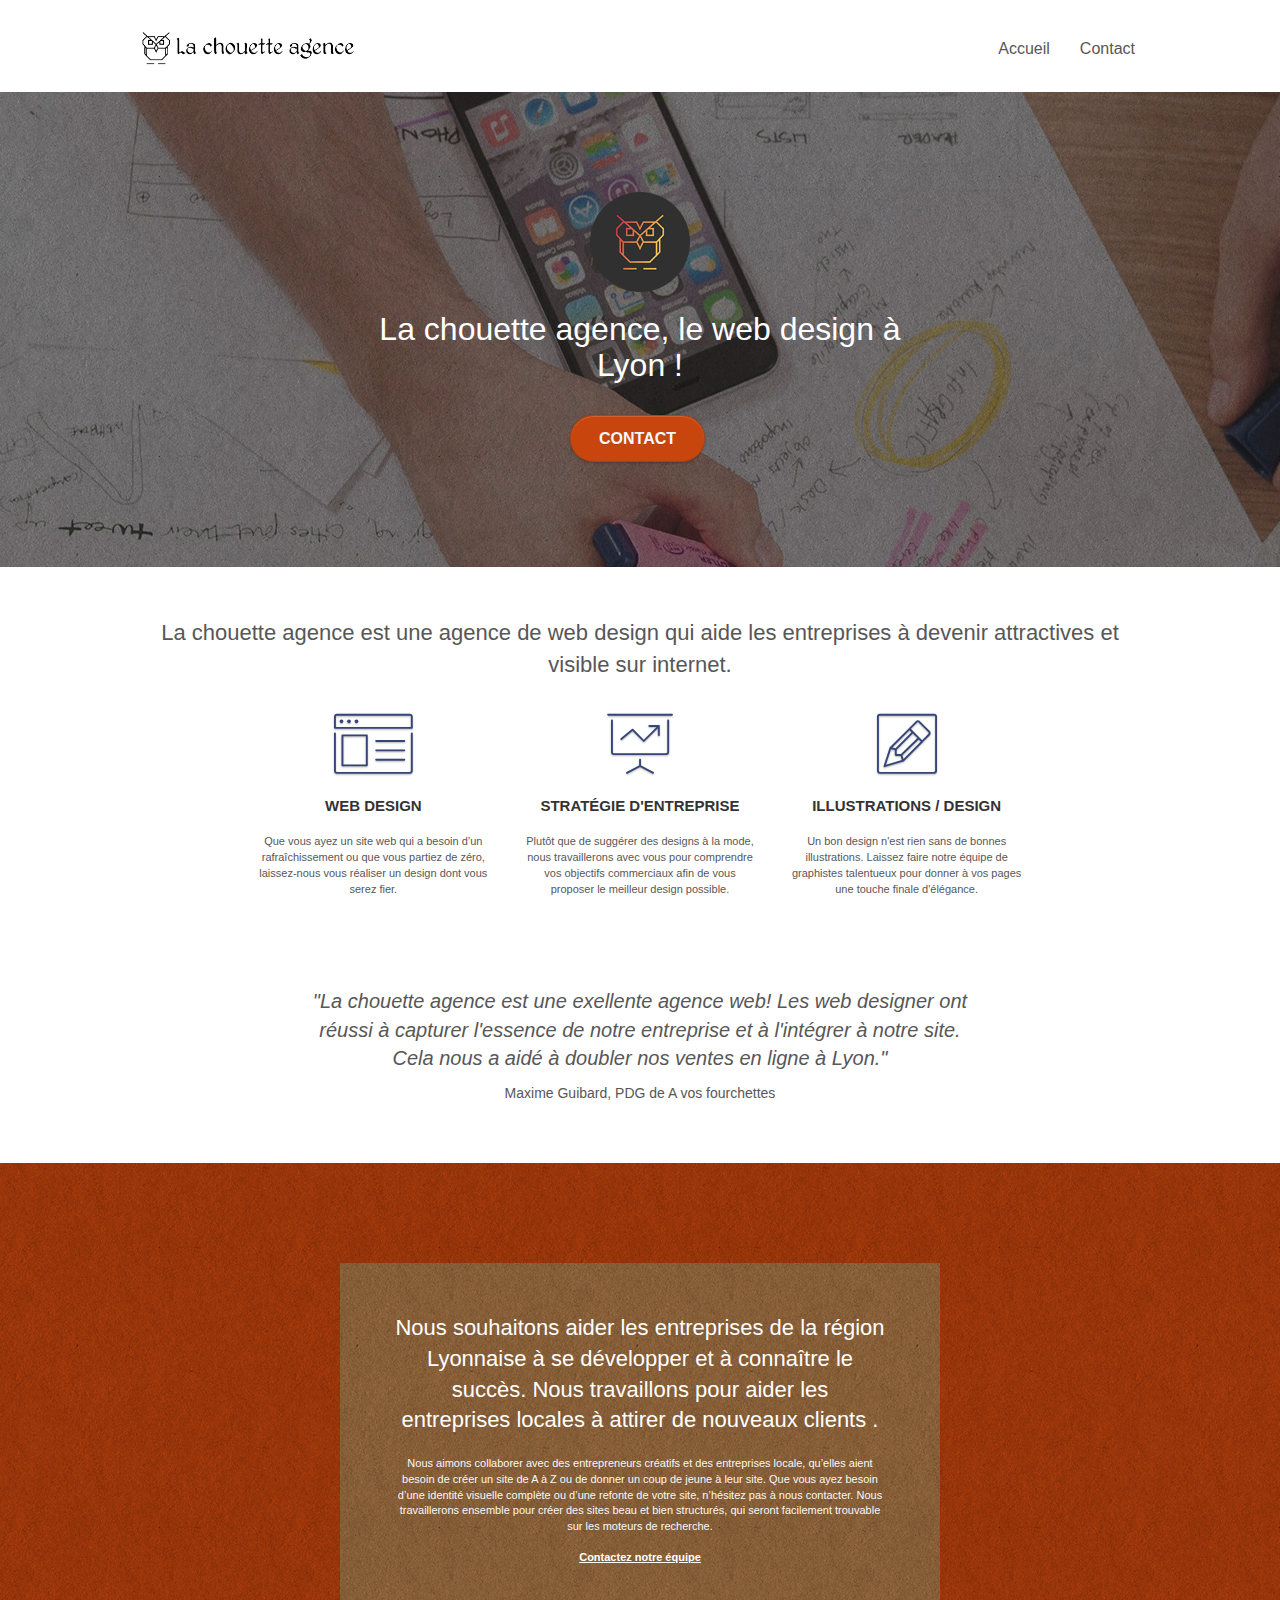
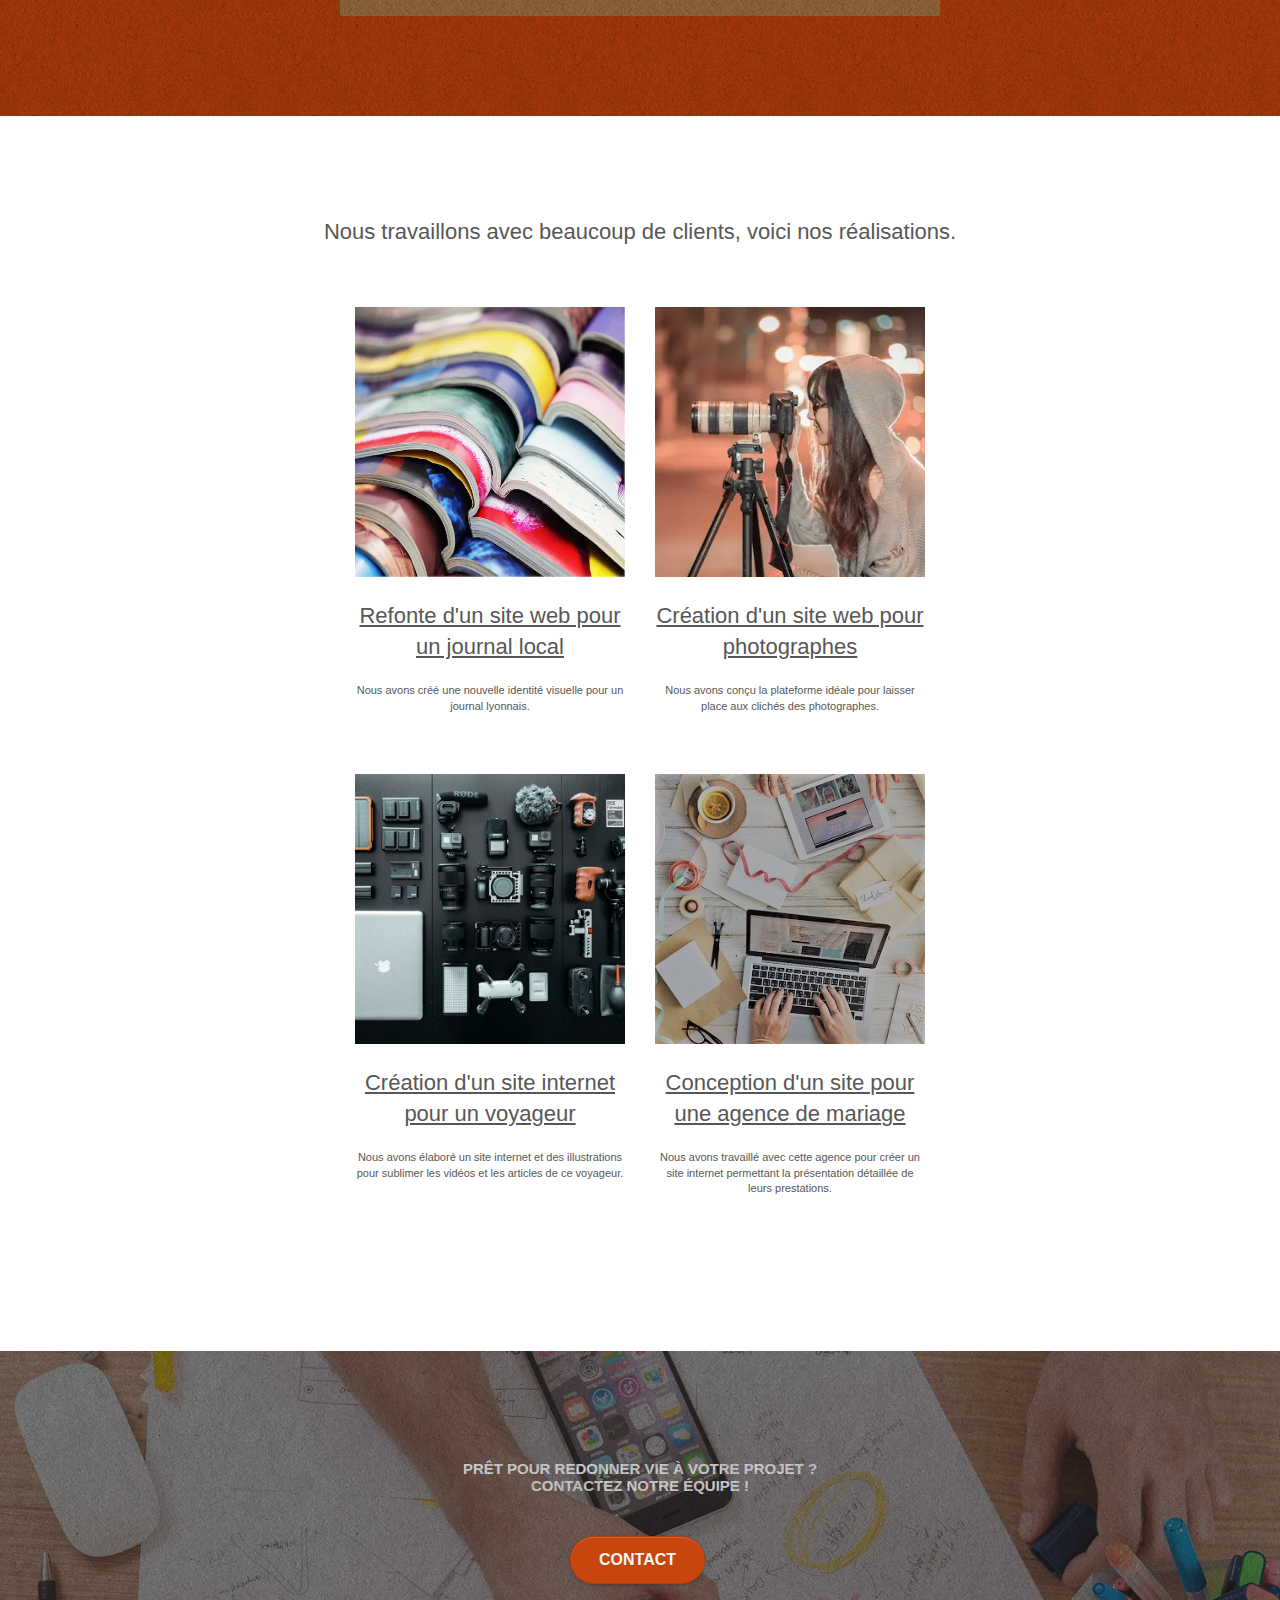
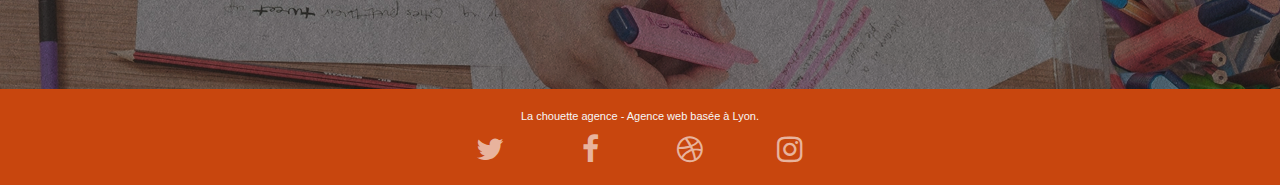
<file: optimiser/index.html>
<!DOCTYPE html>
<html lang="fr">
  <head>
    <meta charset="utf-8" />
    <meta
      name="keywords"
      content="seo, google, site web, site internet, agence design paris, agence design, agence design,agence design,agence design,agence design,agence design,agence design,agence design,agence design"
    />
    <meta
      name="description"
      content="La Chouette agence est une entreprise de web design de qualité. Nous avons hate de travailler avec vous
	et de réaliser le design de votre site web de vos rêve! Notre entreprise est facile d'accez car situé au centre de Lyon, venez partager
	vos idées autour d'un bon café!"
    />
    <meta
      name="viewport"
      content="width=device-width, initial-scale=1.0, viewport-fit=cover"
    />
    <meta name="robots" content="INDEX, FOLLOW" />
    <link rel="shortcut icon" type="image/png" href="favicon.jpg" />
	
    <link rel="stylesheet" type="text/css" href="./css/bootstrap.css" />
    <link rel="stylesheet" type="text/css" href="style.css" />
    <link rel="stylesheet" type="text/css" href="./css/font-awesome.css" />
    <link rel="stylesheet" type="text/css" href="./css/et-line.css" />

    <script src="./js/jquery-2.1.0.js"></script>
    <script src="./js/bootstrap.js"></script>
    <script src="./js/blocs.js"></script>
    <script src="./js/jquery.touchSwipe.js" defer></script>
    <script src="./js/gmaps.js"></script>

    <title>
      Découvrez la Chouette agence, l'entreprise de web design située ici a
      Lyon !
    </title>

    <!-- Analytics -->

    <!-- Analytics END -->
  </head>
  <body>
    <!-- Principal conteneur -->
    <div class="page-container">
      <!-- bloc-0 -->
      <div class="bloc bgc-white l-bloc" id="bloc-0">
        <div class="container bloc-sm">
          <nav class="navbar row">
            <div class="navbar-header">
              <a class="navbar-brand" href="index.html"
                ><img
                  src="img/la-chouette-agence.png"
                  alt="paris web design logo agence web meilleure agence"
                  height="40"
              /></a>
              <button
                id="nav-toggle"
                type="button"
                class="ui-navbar-toggle navbar-toggle"
                data-toggle="collapse"
                data-target=".navbar-1"
              >
                <span class="sr-only">Toggle navigation</span
                ><span class="icon-bar"></span><span class="icon-bar"></span
                ><span class="icon-bar"></span>
              </button>
            </div>
            <div class="collapse navbar-collapse navbar-1 special-dropdown-nav">
              <ul class="site-navigation nav navbar-nav">
                <li>
                  <a href="chouette_agence_web_design.html">Accueil</a>
                </li>
                <li>
                  <a href="contact.html">Contact</a>
                </li>
              </ul>
            </div>
          </nav>
        </div>
      </div>
      <!-- bloc-0 END -->

      <!-- bloc-1-presentation -->
      <div
        class="
          bloc
          bgc-dark-slate-blue
          bg-banniere
          d-bloc
          bg-t-edge
          bloc-bg-texture
          texture-paper
          b-parallax
        "
        id="bloc-1-hero"
      >
        <div class="container bloc-lg">
          <div class="row tight-width-whitespace">
            <div class="col-sm-12">
              <img
                src="img/logo.webp"
                class="center-block image-resize-mode"
                width="100"
                alt="La chouette agence, agence web paris, création logo paris"
              />
              <h1 class="text-center hero-bloc-text tc-white">
                La chouette agence, le web design à Lyon !
              </h1>
              <div class="text-center">
                <a
                  href="contact.html"
                  class="
                    btn btn-lg btn-clean btn-rd
                    cta-hero
                    btn-atomic-tangerine
                  "
                  id="cta-hero"
                  >Contact</a
                >
              </div>
            </div>
          </div>
        </div>
      </div>
      <!-- bloc-1-presentation END -->

      <!-- bloc-2-services -->
      <div class="bloc bgc-white l-bloc" id="bloc-2-services">
        <div class="container bloc-md">
          <div class="row">
            <div class="col-sm-12 text-center">
              <p class="mod_1_text">
                La chouette agence est une agence de web design qui aide les
                entreprises à devenir attractives et visible sur internet.
              </p>
            </div>
          </div>
          <div class="row voffset-lg med-width-whitespace">
            <div class="col-sm-4">
              <div class="text-center">
                <span
                  class="
                    et-icon-browser
                    sm-shadow
                    icon-dark-slate-blue
                    icons
                    icon-lg
                  "
                ></span>
              </div>
              <h2 class="mg-md text-center">Web design</h2>
              <p class="text-center">
                Que vous ayez un site web qui a besoin d&rsquo;un
                rafraîchissement ou que vous partiez de zéro, laissez-nous vous
                réaliser un design dont vous serez fier.
              </p>
            </div>
            <div class="col-sm-4">
              <div class="text-center">
                <span
                  class="
                    et-icon-presentation
                    sm-shadow
                    icon-dark-slate-blue
                    icons
                    icon-lg
                  "
                ></span>
              </div>
              <h2 class="mg-md text-center">Stratégie d'entreprise</h2>
              <p class="text-center">
                Plutôt que de suggérer des designs à la mode, nous travaillerons
                avec vous pour comprendre vos objectifs commerciaux afin de vous
                proposer le meilleur design possible.<br />
              </p>
            </div>
            <div class="col-sm-4">
              <div class="text-center">
                <span
                  class="
                    et-icon-edit
                    sm-shadow
                    icon-dark-slate-blue
                    icons
                    icon-lg
                  "
                ></span>
              </div>
              <h2 class="mg-md text-center">Illustrations / Design</h2>
              <p class="text-center">
                Un bon design n'est rien sans de bonnes illustrations. Laissez
                faire notre équipe de graphistes talentueux pour donner à vos
                pages une touche finale d'élégance.
              </p>
            </div>
          </div>
          <div class="row voffset-lg voffset">
            <div class="col-xs-12 col-md-8 col-md-offset-2 text-center">
              <p class="mod_2_text">
                "La chouette agence est une exellente agence web! Les web
                designer ont réussi à capturer l'essence de notre entreprise et
                à l'intégrer à notre site. Cela nous a aidé à doubler nos ventes
                en ligne à Lyon."
              </p>
              <p class="mod_3_text">Maxime Guibard, PDG de A vos fourchettes</p>
            </div>
          </div>
        </div>
      </div>
      <!-- bloc-2-services END -->

      <!-- bloc-3-what-i-do -->
      <div
        class="
          bloc
          tc-white
          bgc-atomic-tangerine
          bg-presentation
          d-bloc
          bloc-bg-texture
          texture-paper
          b-parallax
        "
        id="bloc-3-what-i-do"
      >
        <div class="container bloc-lg">
          <div class="row tight-width-whitespace black-background">
            <div class="col-sm-12">
              <h3 class="mg-md text-center tc-white">
                Nous souhaitons aider les entreprises de la région Lyonnaise à
                se développer et à connaître le succès. Nous travaillons pour
                aider les entreprises locales à attirer de nouveaux clients .<br />
              </h3>
              <p class="text-center white">
                Nous aimons collaborer avec des entrepreneurs créatifs et des
                entreprises locale, qu’elles aient besoin de créer un site de A
                à Z ou de donner un coup de jeune à leur site. Que vous ayez
                besoin d’une identité visuelle complète ou d’une refonte de
                votre site, n’hésitez pas à nous contacter. Nous travaillerons
                ensemble pour créer des sites beau et bien structurés, qui
                seront facilement trouvable sur les moteurs de recherche.
                <br /><br /><a class="ltc-white bold-link" href="contact.html"
                  >Contactez notre équipe</a
                ><br />
              </p>
            </div>
          </div>
        </div>
      </div>
      <!-- bloc-3-what-i-do END -->

      <!-- bloc-4-portfolio -->
      <div
        class="bloc bgc-white bg-lines-h2-bg bg-repeat l-bloc"
        id="bloc-4-portfolio"
      >
        <div class="container bloc-lg">
          <div class="row">
            <div class="col-sm-12 text-center">
              <p class="mod_4_text">
                Nous travaillons avec beaucoup de clients, voici nos
                réalisations.
              </p>
            </div>
          </div>
          <div class="row tight-width-whitespace portfolio-row">
            <div class="col-sm-6">
              <a
                href="#"
                data-lightbox="img/111.webp"
                data-gallery-id="gallery-1"
                data-caption="Refonte d'un site web pour un journal local"
                data-frame="snapshot-lb"
                ><img
                  src="img/111.webp"
                  alt="paris web design logo agence web meilleure agence et refonte site web journal"
                  class="img-responsive portfolio-thumb"
              /></a>
              <h3 class="mg-md text-center">
                <a href="/site-web.html">
                  Refonte d'un site web pour un journal local
                </a>
              </h3>
              <p class="text-center">
                Nous avons créé une nouvelle identité visuelle pour un journal
                lyonnais.
              </p>
            </div>
            <div class="col-sm-6">
              <a
                href="#"
                data-lightbox="img/222.webp"
                data-gallery-id="gallery-1"
                data-caption="Création d'un site web pour photographes"
                data-frame="snapshot-lb"
                ><img
                  src="img/222.webp"
                  class="img-responsive portfolio-thumb"
                  alt="paris web design logo agence web meilleure agence, Création d'un site web pour photographes"
              /></a>
              <h3 class="mg-md text-center">
                <a href="/création-site-web.html">
                  Création d'un site web pour photographes</a
                >
              </h3>
              <p class="text-center">
                Nous avons conçu la plateforme idéale pour laisser place aux
                clichés des photographes.
              </p>
            </div>
          </div>
          <div class="row tight-width-whitespace portfolio-row">
            <div class="col-sm-6">
              <a
                href="#"
                data-lightbox="img/33.webp"
                data-gallery-id="gallery-1"
                data-caption="Création d'un site internet pour un voyageur"
                data-frame="snapshot-lb"
                ><img
                  src="img/33.webp"
                  class="img-responsive portfolio-thumb"
                  alt="paris web design logo agence web meilleure agence, Création d'un site web pour voyageur"
              /></a>
              <h3 class="mg-md text-center">
                <a href="/création-site-web"
                  >Création d'un site internet pour un voyageur</a
                >
              </h3>
              <p class="text-center">
                Nous avons élaboré un site internet et des illustrations pour
                sublimer les vidéos et les articles de ce voyageur.
              </p>
            </div>
            <div class="col-sm-6">
              <a
                href="#"
                data-lightbox="img/44.webp"
                data-gallery-id="gallery-1"
                data-caption="Conception d'un site pour une agence de mariage"
                data-frame="snapshot-lb"
                ><img
                  src="img/44.webp"
                  class="img-responsive portfolio-thumb"
                  alt="paris web design logo agence web meilleure agence, Création d'un site web pour agence de mariage"
              /></a>
              <h3 class="mg-md text-center">
                <a href="/conception-site-web">
                  Conception d'un site pour une agence de mariage</a
                >
              </h3>
              <p class="text-center">
                Nous avons travaillé avec cette agence pour créer un site
                internet permettant la présentation détaillée de leurs
                prestations.
              </p>
            </div>
          </div>
        </div>
      </div>
      <!-- bloc-4-portfolio END -->

      <!-- bloc-5-cta -->
      <div
        class="
          bloc
          bgc-dark-slate-blue
          bg-banniere
          d-bloc
          bloc-bg-texture
          texture-paper
        "
        id="bloc-5-cta"
      >
        <div class="container bloc-lg">
          <div class="row">
            <h2 class="mg-md text-center tc-white">
              Prêt pour redonner vie à votre projet ?<br />Contactez notre
              équipe !
            </h2>
            <div class="col-sm-12 text-center">
              <a
                href="contact.html"
                class="
                  btn btn-atomic-tangerine btn-clean btn-rd btn-lg
                  cta-hero
                "
                >Contact</a
              >
            </div>
          </div>
        </div>
      </div>
      <!-- bloc-5-cta END -->

      <!-- Footer - bloc-8 -->
      <div class="bloc bgc-atomic-tangerine d-bloc" id="bloc-8">
        <div class="container bloc-sm">
          <div class="row">
            <div class="col-sm-12">
              <p class="text-center white">
                La chouette agence - Agence web basée à Lyon.<br />
              </p>
              <div class="row row-no-gutters social">
                <div class="col-sm-3">
                  <div class="text-center">
                    <a class="social" href="index.html"
                      ><span class="fa fa-twitter icon-md"></span
                    ></a>
                  </div>
                </div>
                <div class="col-sm-3">
                  <div class="text-center">
                    <a class="social" href="index.html"
                      ><span class="fa fa-facebook icon-md"></span
                    ></a>
                  </div>
                </div>
                <div class="col-sm-3">
                  <div class="text-center">
                    <a class="social" href="index.html"
                      ><span class="fa fa-dribbble icon-md"></span
                    ></a>
                  </div>
                </div>
                <div class="col-sm-3">
                  <div class="text-center">
                    <a class="social" href="index.html"
                      ><span class="fa fa-instagram icon-md"></span
                    ></a>
                  </div>
                </div>
              </div>
            </div>
          </div>
        </div>
        <!-- Footer - bloc-8 END -->
      </div>
      <!-- Principal conteneur END -->
    </div>
  </body>
</html>
</file>
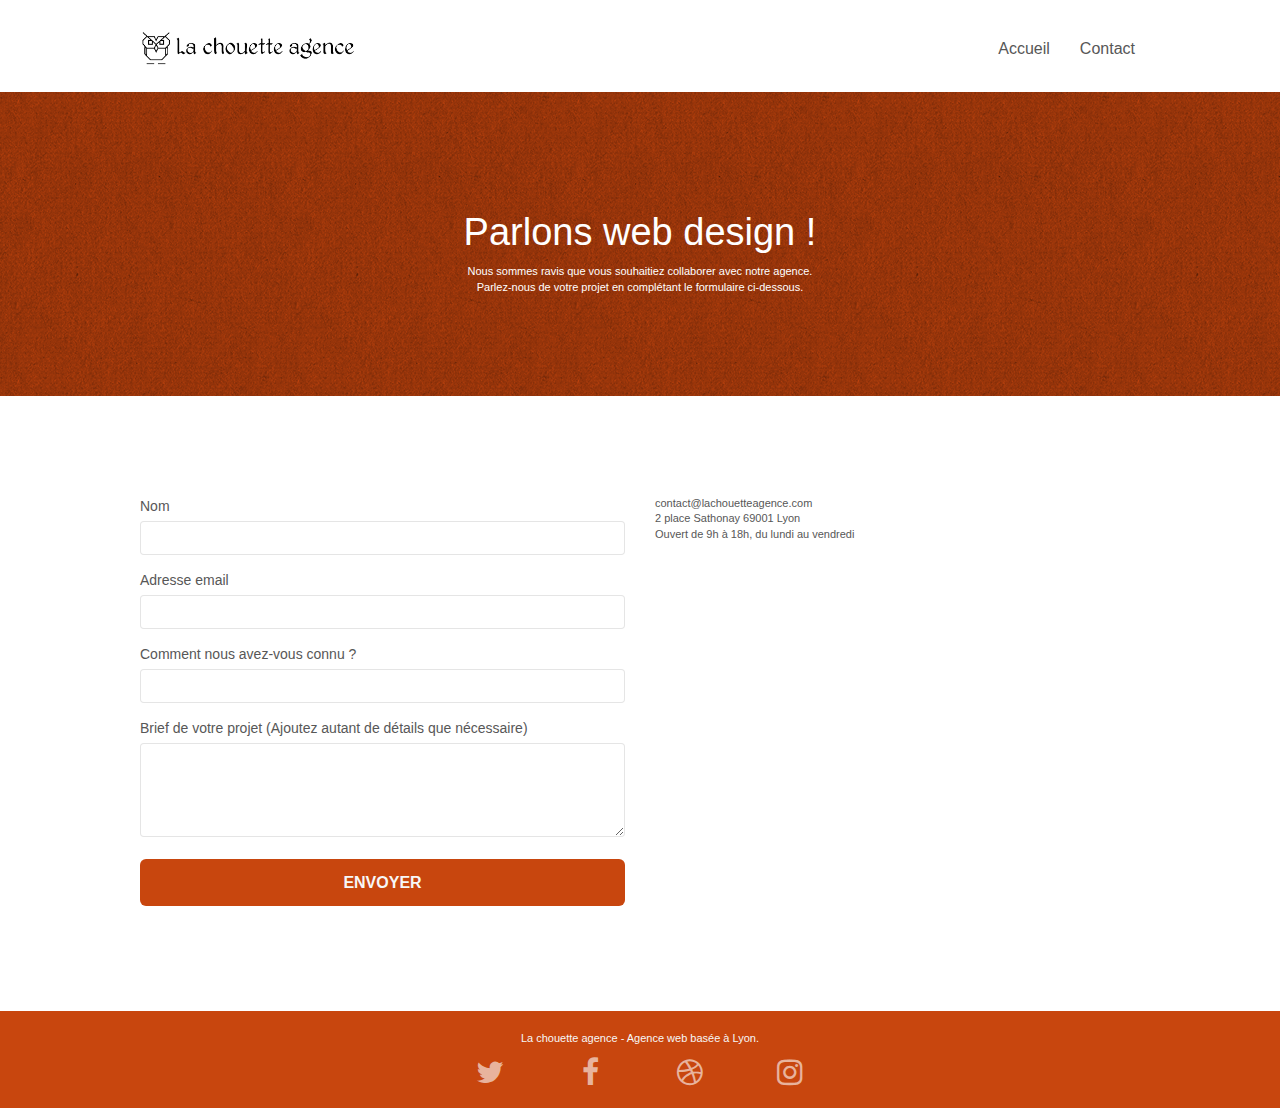
<file: optimiser/contact.html>
<!doctype html>
<html lang="fr">
<head>
    <meta charset="utf-8">
    <meta name="keywords" content="seo, google, site web, site internet, agence design paris, agence design, agence design,agence design,agence design,agence design,agence design,agence design,agence design,agence design">
    <meta name="description" content="La Chouette agence est une entreprise de web design de qualité. Nous avons hate de travailler avec vous
	et de réaliser le design de votre site web de vos rêve! Notre entreprise est facile d'accez car situé au centre de Lyon, venez partager
	vos idées autour d'un bon café!">
    <meta name="viewport" content="width=device-width, initial-scale=1.0, viewport-fit=cover">
	<meta name="robots" content="INDEX, FOLLOW">
    <link rel="shortcut icon" type="image/png" href="favicon.jpg">
    
	<link rel="stylesheet" type="text/css" href="./css/bootstrap.css">
	<link rel="stylesheet" type="text/css" href="style.css">
	<link rel="stylesheet" type="text/css" href="./css/font-awesome.css">
	<link rel="stylesheet" type="text/css" href="./css/et-line.css"> 

	
    
	<script src="./js/jquery-2.1.0.js"></script>
	<script src="./js/bootstrap.js"></script>
	<script src="./js/blocs.js"></script>
	<script src="./js/jquery.touchSwipe.js" defer></script>
	<script src="./js/gmaps.js"></script>

    <title>Découvrez la Chouette agence, l'entreprise de web design située ici a Lyon!</title>

    
<!-- Analytics -->
 
<!-- Analytics END -->
    
</head>
<body>
<!-- Principal conteneur -->
<div class="page-container">
    
<!-- bloc-0 -->
<div class="bloc bgc-white l-bloc " id="bloc-0">
	<div class="container bloc-sm">

		<nav class="navbar row">
			<div class="navbar-header">
				<a class="navbar-brand" href="index.html"><img src="img/la-chouette-agence.png" alt="paris web design logo agence web meilleure agence" height="40" /></a>
				<button id="nav-toggle" type="button" class="ui-navbar-toggle navbar-toggle" data-toggle="collapse" data-target=".navbar-1">
					<span class="sr-only">Toggle navigation</span><span class="icon-bar"></span><span class="icon-bar"></span><span class="icon-bar"></span>
				</button>
			</div>
			<div class="collapse navbar-collapse navbar-1 special-dropdown-nav">
				<ul class="site-navigation nav navbar-nav">
					<li>
						<a href="index.html">Accueil</a>
					</li>
					<li>
						<a href="page2.html">Contact</a>
					</li>
				</ul>
			</div>
		</nav>
	</div>
</div>
<!-- bloc-0 END -->

<!-- bloc-6 -->
<div class="bloc bg-dots-bg bg-repeat bgc-atomic-tangerine d-bloc bloc-bg-texture texture-paper" id="bloc-6">
	<div class="container bloc-lg">
		<div class="row">
			<div class="col-sm-12">
				<h1 class="text-center hero-bloc-text tc-white">
					Parlons web design !
				</h1>
				<p class="text-center mg-lg tc-white tight-width-whitespace">
					Nous sommes ravis que vous souhaitiez collaborer avec notre agence.<br>
					Parlez-nous de votre projet en complétant le formulaire ci-dessous.
				</p>
			</div>
		</div>
	</div>
</div>
<!-- bloc-6 END -->

<!-- bloc-7 -->
<div class="bloc bgc-white l-bloc" id="bloc-7">
	<div class="container bloc-lg">
		<div class="row">
			<div class="col-sm-6">
				<form id="form_1">
					<div class="form-group">
						<label>
							Nom
						</label>
						<input id="name" class="form-control" required />
					</div>
					<div class="form-group">
						<label>
							Adresse email
						</label>
						<input id="email" class="form-control" type="email" required />
					</div>
					<div class="form-group">
						<label>
							Comment nous avez-vous connu ?
						</label>
						<input class="form-control" type="email" required id="input_504" />
					</div>
					<div class="form-group">
						<label>
							Brief de votre projet (Ajoutez autant de détails que nécessaire)<br>
						</label><textarea id="message" class="form-control" rows="4" cols="50" required></textarea>
					</div> 
					<button class="bloc-button btn btn-lg btn-block cta-hero btn-atomic-tangerine" type="submit">
						Envoyer
					</button>
				</form>
			</div>
			<div class="col-sm-6">
				<p>
					contact@lachouetteagence.com<br>2 place Sathonay 69001 Lyon<br>Ouvert de 9h à 18h, du lundi au vendredi<br>
				</p>
			</div>
		</div>
	</div>
</div>
<!-- bloc-7 END -->

<!-- ScrollToTop Button -->
<a class="bloc-button btn btn-d scrollToTop" onclick="scrollToTarget('1')"><span class="fa fa-chevron-up"></span></a>
<!-- ScrollToTop Button END-->


<!-- Footer - bloc-8 -->
<div class="bloc bgc-atomic-tangerine d-bloc" id="bloc-8">
	<div class="container bloc-sm">
		<div class="row">
			<div class="col-sm-12">
				<p class="text-center white">
					La chouette agence - Agence web basée à Lyon.<br>
				</p>
				<div class="row row-no-gutters social">
					<div class="col-sm-3">
						<div class="text-center">
							<a class="social" href="index.html"><span class="fa fa-twitter icon-md"></span></a>
						</div>
					</div>
					<div class="col-sm-3">
						<div class="text-center">
							<a class="social" href="index.html"><span class="fa fa-facebook icon-md"></span></a>
						</div>
					</div>
					<div class="col-sm-3">
						<div class="text-center">
							<a class="social" href="index.html"><span class="fa fa-dribbble icon-md"></span></a>
						</div>
					</div>
					<div class="col-sm-3">
						<div class="text-center">
							<a class="social" href="index.html"><span class="fa fa-instagram icon-md"></span></a>
						</div>
					</div>
				</div>
			</div>
		</div>
	</div>
</div>
<!-- Footer - bloc-8 END -->

</div>
<!-- Principal conteneur END -->
    

</body>
</html>
</file>
<file: optimiser/style.css>
body {
    margin: 0;
    padding: 0;
    background: #FFF;
    overflow-x: hidden;
    -webkit-font-smoothing: antialiased;
    -moz-osx-font-smoothing: grayscale;
}

a,
button {
    transition: all .3s ease-in-out;
    outline: none!important;
}

a:hover {
    text-decoration: none;
    cursor: pointer;
}

#page-loading-blocs-notifaction {
    position: fixed;
    top: 0;
    bottom: 0;
    width: 100%;
    z-index: 100000;
    background: #FFFFFF url("img/pageload-spinner.gif") no-repeat center center;
}

.bloc {
    width: 100%;
    clear: both;
    background: 50% 50% no-repeat;
    padding: 0 50px;
    -webkit-background-size: cover;
    -moz-background-size: cover;
    -o-background-size: cover;
    background-size: cover;
    position: relative;
}

.bloc .container {
    padding-left: 0;
    padding-right: 0;
}

.bloc-lg {
    padding: 100px 50px;
}

.bloc-md {
    padding: 50px;
}

.bloc-sm {
    padding: 20px 50px;
}

.bg-center,
.bg-l-edge,
.bg-r-edge,
.bg-t-edge,
.bg-b-edge,
.bg-tl-edge,
.bg-bl-edge,
.bg-tr-edge,
.bg-br-edge,
.bg-repeat {
    -webkit-background-size: auto!important;
    -moz-background-size: auto!important;
    -o-background-size: auto!important;
    background-size: auto!important;
}

.bg-repeat {
    background: repeat;
}

.bg-t-edge {
    background: top no-repeat;
}

.bloc-bg-texture::before {
    content: "";
    background-size: 2px 2px;
    position: absolute;
    top: 0;
    bottom: 0;
    left: 0;
    right: 0;
}

.texture-paper::before {
    background: url("img/texture-paper.png");
    background-size: 280px 280px;
}

.b-parallax {
    background-attachment: fixed;
}

.d-bloc {
    color: rgba(255, 255, 255, .7);
}

.d-bloc button:hover {
    color: rgba(255, 255, 255, .9);
}

.d-bloc .icon-round,
.d-bloc .icon-square,
.d-bloc .icon-rounded,
.d-bloc .icon-semi-rounded-a,
.d-bloc .icon-semi-rounded-b {
    border-color: rgba(255, 255, 255, .9);
}

.d-bloc .divider-h span {
    border-color: rgba(255, 255, 255, .2);
}

.d-bloc .a-btn,
.d-bloc .navbar a,
.d-bloc .navbar-brand,
.d-bloc a .icon-sm,
.d-bloc a .icon-md,
.d-bloc a .icon-lg,
.d-bloc a .icon-xl,
.d-bloc h1 a,
.d-bloc h2 a,
.d-bloc h3 a,
.d-bloc h4 a,
.d-bloc h5 a,
.d-bloc h6 a,
.d-bloc p a {
    color: rgba(255, 255, 255, .6);
}

.d-bloc .a-btn:hover,
.d-bloc .navbar a:hover,
.d-bloc .navbar-brand:hover,
.d-bloc a:hover .icon-sm,
.d-bloc a:hover .icon-md,
.d-bloc a:hover .icon-lg,
.d-bloc a:hover .icon-xl,
.d-bloc h1 a:hover,
.d-bloc h2 a:hover,
.d-bloc h3 a:hover,
.d-bloc h4 a:hover,
.d-bloc h5 a:hover,
.d-bloc h6 a:hover,
.d-bloc p a:hover {
    color: rgba(255, 255, 255, 1);
}

.d-bloc .navbar-toggle .icon-bar {
    background: rgba(255, 255, 255, 1);
}

.d-bloc .btn-wire,
.d-bloc .btn-wire:hover {
    color: rgba(255, 255, 255, 1);
    border-color: rgba(255, 255, 255, 1);
}

.d-bloc .panel {
    color: rgba(0, 0, 0, .5);
}

.d-bloc .panel button:hover {
    color: rgba(0, 0, 0, .7);
}

.d-bloc .panel icon {
    border-color: rgba(0, 0, 0, .7);
}

.d-bloc .panel .divider-h span {
    border-color: rgba(0, 0, 0, .1);
}

.d-bloc .panel .a-btn {
    color: rgba(0, 0, 0, .6);
}

.d-bloc .panel .a-btn:hover {
    color: rgba(0, 0, 0, 1);
}

.d-bloc .panel .btn-wire,
.d-bloc .panel .btn-wire:hover {
    color: rgba(0, 0, 0, .7);
    border-color: rgba(0, 0, 0, .3);
}

.d-bloc .panel,
.l-bloc {
    color: rgba(0, 0, 0, .5);
}

.d-bloc .panel button:hover,
.l-bloc button:hover {
    color: rgba(0, 0, 0, .7);
}

.l-bloc .icon-round,
.l-bloc .icon-square,
.l-bloc .icon-rounded,
.l-bloc .icon-semi-rounded-a,
.l-bloc .icon-semi-rounded-b {
    border-color: rgba(0, 0, 0, .7);
}

.d-bloc .panel .divider-h span,
.l-bloc .divider-h span {
    border-color: rgba(0, 0, 0, .1);
}

.d-bloc .panel .a-btn,
.l-bloc .a-btn,
.l-bloc .navbar a,
.l-bloc .navbar-brand,
.l-bloc a .icon-sm,
.l-bloc a .icon-md,
.l-bloc a .icon-lg,
.l-bloc a .icon-xl,
.l-bloc h1 a,
.l-bloc h2 a,
.l-bloc h3 a,
.l-bloc h4 a,
.l-bloc h5 a,
.l-bloc h6 a,
.l-bloc p a {
    color: rgba(0, 0, 0, .6);
}

.d-bloc .panel .a-btn:hover,
.l-bloc .a-btn:hover,
.l-bloc .navbar a:hover,
.l-bloc .navbar-brand:hover,
.l-bloc a:hover .icon-sm,
.l-bloc a:hover .icon-md,
.l-bloc a:hover .icon-lg,
.l-bloc a:hover .icon-xl,
.l-bloc h1 a:hover,
.l-bloc h2 a:hover,
.l-bloc h3 a:hover,
.l-bloc h4 a:hover,
.l-bloc h5 a:hover,
.l-bloc h6 a:hover,
.l-bloc p a:hover {
    color: rgba(0, 0, 0, 1);
}

.l-bloc .navbar-toggle .icon-bar {
    color: rgba(0, 0, 0, .6);
}

.d-bloc .panel .btn-wire,
.d-bloc .panel .btn-wire:hover,
.l-bloc .btn-wire,
.l-bloc .btn-wire:hover {
    color: rgba(0, 0, 0, .7);
    border-color: rgba(0, 0, 0, .3);
}

.voffset {
    margin-top: 30px;
}

.voffset-lg {
    margin-top: 80px;
}

.row-no-gutters {
    margin-right: 0;
    margin-left: 0;
}

.row.row-no-gutters > [class^="col-"],
.row.row-no-gutters > [class*=" col-"] {
    padding-right: 0;
    padding-left: 0;
}

#bloc-1-hero h1 {
    font-size: 32px;
}

.navbar {
    margin-bottom: 0;
    z-index: 1;
}

.navbar-brand {
    height: auto;
    padding: 3px 15px;
    font-size: 25px;
    font-weight: normal;
    font-weight: 600;
    line-height: 44px;
}

.navbar-brand img {
    max-height: 200px;
    margin: 0 5px 0 0;
    display: inline;
}

.navbar-brand img[src$=svg] {
    min-width: 100px;
}

.nav-center .navbar-brand img {
    margin: 0;
}

.navbar .nav {
    padding-top: 2px;
    margin-right: -16px;
    float: right;
    z-index: 1;
}

.nav > li {
    float: left;
    margin-top: 4px;
    font-size: 16px;
}

.navbar-nav .open .dropdown-menu > li > a {
    text-align: inherit;
}

.nav > li a:hover,
.nav > li a:focus {
    background: transparent;
}

.navbar-toggle {
    margin: 10px 10px 0 0;
    border: 0px;
}

.navbar-toggle:hover {
    background: transparent!important;
}

.navbar-toggle .icon-bar {
    background-color: rgba(0, 0, 0, .5);
    width: 26px;
}

.nav-invert .navbar .nav {
    float: left;
}

.nav-invert .navbar-header,
.nav-invert .navbar-brand {
    float: right;
    position: relative;
    z-index: 2;
}


.mod_1_text{
    font-size: 22px;
    display: flex;
    width: 100%;
}
.mod_2_text{
    font-size: 20px;
    font-style: italic;
    width: 100%;
}
.mod_3_text{
    font-size: 14px;
    width: 100%;
    
}
.mod_4_text{
    font-size: 22px;
    width: 100%;
}

@media (min-width: 768px) {
    .site-navigation {
        position: absolute;
        top: 50%;
        right: 20px;
        transform: translate(0, -50%);
        -webkit-transform: translateY(-50%);
    }
    .nav > li .dropdown-menu a,
    .nav > li .dropdown-menu a:hover {
        color: #484848;
    }
    .nav-invert .site-navigation {
        left: 0;
        right: 0;
    }
    .nav-center {
        text-align: center;
    }
    .nav-center .navbar-header {
        width: 100%;
    }
    .nav-center .navbar-header,
    .nav-center .navbar-brand,
    .nav-center .nav > li {
        float: none;
        display: inline-block;
    }
    .nav-center .site-navigation {
        position: relative;
        width: 100%;
        right: 0;
        margin-right: 0px;
        margin-top: 20px;
    }
    .nav-center.mini-nav .navbar-toggle {
        float: none;
        margin: 10px auto 0;
    }
}

.nav > li > .dropdown a {
    background: none!important;
    display: block;
    padding: 14px 15px;
}

nav .caret {
    margin: 0 5px;
}

.dropdown-menu .dropdown-menu {
    top: -8px;
    left: 100%;
}

.dropdown-menu .dropmenu-flow-right {
    top: 100%;
    left: 0;
    margin-left: -1px;
    border-top-left-radius: 0;
    border-top-right-radius: 0;
}

.dropdown-menu .dropdown span {
    border: 4px solid black;
    border-top-color: transparent;
    border-right-color: transparent;
    border-bottom-color: transparent;
    margin: 6px -5px 0 0!important;
    float: right;
}

.mg-md {
    margin-top: 10px;
    margin-bottom: 20px;
}

.mg-lg {
    margin-top: 10px;
    margin-bottom: 40px;
}

.btn {
    margin: 0 5px 5px 0;
}

.btn.pull-right {
    margin: 0 0 5px 5px;
}

.btn-d,
.btn-d:hover,
.btn-d:focus {
    color: #FFF;
    background: rgba(0, 0, 0, .3);
}

button {
    outline: none!important;
}

.btn-rd {
    border-radius: 40px;
}

.btn-clean {
    border: 1px solid rgba(0, 0, 0, .08);
    border-bottom-color: rgba(0, 0, 0, .1);
    text-shadow: 0 1px 0 rgba(0, 0, 1, .1);
    box-shadow: 0 1px 3px rgba(0, 0, 1, .25), inset 0 1px 0 0 rgba(255, 255, 255, .15);
}

.icon-md {
    font-size: 30px!important;
}

.icon-lg {
    font-size: 60px!important;
}

.sm-shadow {
    text-shadow: 0 1px 2px rgba(0, 0, 0, .3);
}

.panel-sq,
.panel-sq .panel-heading,
.panel-sq .panel-footer {
    border-radius: 0;
}

.panel-rd {
    border-radius: 30px;
}

.panel-rd .panel-heading {
    border-radius: 29px 29px 0 0;
}

.panel-rd .panel-footer {
    border-radius: 0 0 29px 29px;
}

.form-control {
    border-color: rgba(0, 0, 0, .1);
    box-shadow: none;
}

.scrollToTop {
    width: 40px;
    height: 40px;
    position: fixed;
    bottom: 20px;
    right: 20px;
    opacity: 0;
    z-index: 500;
    transition: all .3s ease-in-out;
}

.scrollToTop span {
    margin-top: 6px;
}

.showScrollTop {
    font-size: 14px;
    opacity: 1;
}

h3 a{
    text-decoration: underline;
}

a[data-lightbox] {
    position: relative;
    display: block;
    text-align: center;
}

a[data-lightbox]:hover::before {
    content: "+";
    font-family: "HelveticaNeue-Light", "Helvetica Neue Light", "Helvetica Neue", Helvetica, Arial;
    font-size: 32px;
    width: 50px;
    height: 50px;
    margin-left: -25px;
    border-radius: 50%;
    background: rgba(0, 0, 0, .6);
    color: #FFF;
    font-weight: 100;
    z-index: 1;
    position: absolute;
    top: 50%;
    transform: translateY(-50%);
    -webkit-transform: translateY(-50%);
}

a[data-lightbox]:hover img {
    opacity: 0.6;
    -webkit-animation-fill-mode: none;
    animation-fill-mode: none;
}

#lightbox-modal {
    display: flex;
    align-items: center;
}

#lightbox-modal .modal-dialog {
    width: 90%;
    max-width: 900px;
    margin: 0 auto 0;
}

#lightbox-modal .modal-dialog img {
    max-height: 90vh;
    margin: 0 auto;
}

.lightbox-caption {
    padding: 20px;
    color: #FFF;
    background: rgba(0, 0, 0, .5);
    position: absolute;
    left: 15px;
    right: 15px;
    bottom: 5px;
}

.close-lightbox {
    color: #FFF;
    font-size: 30px;
    position: absolute;
    top: 20px;
    right: 20px;
    z-index: 20;
    background: rgba(0, 0, 0, .5);
    border: none;
    line-height: 30px;
    padding: 0 9px 5px;
    opacity: 0.3;
}

.close-lightbox:hover,
.next-lightbox:hover,
.prev-lightbox:hover {
    opacity: 1.0;
    color: #FFF;
}

.next-lightbox,
.prev-lightbox {
    font-size: 20px;
    color: rgba(255, 255, 255, .9);
    background: rgba(0, 0, 0, .5);
    transition: all .2s ease-in-out;
    position: absolute;
    top: 45%;
    z-index: 1;
    opacity: 0.4;
}

.next-lightbox {
    padding: 6px 8px 1px 13px;
    right: 25px;
}

.prev-lightbox {
    padding: 6px 13px 1px 10px;
    left: 25px;
}

.snapshot-lb .modal-body {
    padding-bottom: 45px;
}

.snapshot-lb .lightbox-caption {
    padding: 0;
    color: rgba(0, 0, 0, .5);
    background: none;
}

h1,
h2,
h3,
h4,
h5,
h6,
p,
label,
.btn,
a {
    font-family: "helvetica";
    font-weight: 400;
    color: #575757!important;
}

.container {
    max-width: 1000px;
}

.hero-bloc-text {
    font-size: 38px;
}

.hero-bloc-text-sub {
    font-size: 36px;
}

.statement-bloc-text {
    line-height: 26px;
    font-style: italic;
    font-size: 20px;
    text-align: center;
    font-weight: lighter;
    max-width: 520px;
    margin: auto auto auto auto;
}

p {
    font-size: 11px;
}

.tight-width-whitespace {
    max-width: 600px;
    margin: auto auto auto auto;
}

.h1 {
    font-size: 20px;
    font-family: "Open Sans";
}

.cta-hero {
    margin-top: 22px;
    color: #FFFFFF!important;
    text-transform: uppercase;
    padding: 12px 28px 12px 28px;
    font-size: 16px;
    font-weight: 700;
}

.social {
    max-width: 400px;
    margin: auto auto auto auto;
}

h3 {
    font-size: 22px;
    line-height: 1.4em;
}

h2 {
    font-size: 15px;
    text-transform: uppercase;
    font-weight: 700;
    color: #333333!important;
}

.med-width-whitespace {
    max-width: 800px;
    margin: auto auto auto auto;
    box-shadow: 0px 0px 0px #000000;
}

h1 {
    color: #333333!important;
}

h4 {
    color: #333333!important;
}

.icons {
    margin-bottom: 14px;
    margin-top: 24px;
}

.white {
    color: #F7F7F7!important;
}

.portfolio-thumb {
    margin-bottom: 24px;
}

.portfolio-row {
    margin-bottom: 44px;
    margin-top: 50px;
}

.avatar {
    box-shadow: 0px 4px 9px rgba(0, 0, 0, 0.3);
}

.black-background {
    background-color: rgba(165, 147, 99, 0.7);
    padding: 40px 40px 40px 40px;
}

.bold-link {
    font-weight: 900;
    text-decoration: underline!important;
}

.bgc-white {
    background-color: #FFFFFF;
}

.bgc-dark-slate-blue {
    background-color: #364577;
}

.bgc-atomic-tangerine {
    background-color: #C8460E;
}

.tc-white {
    color: #FFFFFF!important;
}

.btn-atomic-tangerine {
    background: #C8460E;
    color: #F7F7F7!important;
}

.btn-atomic-tangerine:hover {
    background: #c27956!important;
    color: #FFFFFF!important;
}

.ltc-white {
    color: #FFFFFF!important;
}

.ltc-white:hover {
    color: #cccccc!important;
}

.ltc-atomic-tangerine {
    color: #F3976C!important;
}

.ltc-atomic-tangerine:hover {
    color: #c27956!important;
}

.icon-dark-slate-blue {
    color: #364577!important;
    border-color: #364577!important;
}

.bg-dots-bg {
    background-image: url("img/dots-bg.png");
}

.bg-lines-h3-bg {
    background-image: url("img/lines-h2-bg.png");
}

.bg-banniere {
    background-image: url("img/la-chouette-agence-banniere.webp");
}

.bg-presentation {
    background-image: url("img/image-de-presentation.webp");
}

@media (max-width: 1024px) {
    .bloc {
        padding-left: 20px;
        padding-right: 20px;
    }
    .bloc.full-width-bloc,
    .bloc-tile-2.full-width-bloc .container,
    .bloc-tile-3.full-width-bloc .container,
    .bloc-tile-4.full-width-bloc .container {
        padding-left: 0;
        padding-right: 0;
    }
}

@media (max-width: 992px) and (min-width: 768px) {
    .navbar .nav {
        max-width: 80%
    }
    .nav-center.navbar .nav {
        max-width: 100%
    }
}

@media only screen and (min-width: 768px) and (max-width: 1024px) and (orientation: landscape) {
    .b-parallax {
        background-attachment: scroll;
    }
}

@media only screen and (min-width: 1024px) and (max-width: 1366px) and (-webkit-min-device-pixel-ratio: 1.5) {
    .b-parallax {
        background-attachment: scroll;
    }
}

@media (max-width: 991px) {
    .container {
        width: 100%;
    }
    .b-parallax {
        background-attachment: scroll;
    }
    .page-container,
    #hero-bloc {
        overflow-x: hidden;
        position: relative;
    }
    .bloc {
        /*padding-left: constant(safe-area-inset-left);
        padding-right: constant(safe-area-inset-right);*/
    }
    .bloc-group,
    .bloc-group .bloc {
        display: block;
        width: 100%;
    }
    .bloc-fill-screen .fill-bloc-top-edge,
    .bloc-fill-screen .fill-bloc-bottom-edge {
        padding: 0 20px;
        /*padding-left: constant(safe-area-inset-left);
        padding-right: constant(safe-area-inset-right);*/
    }
}

@media (max-width: 767px) {
    .page-container {
        overflow-x: hidden;
        position: relative;
    }
    h1,
    h2,
    h3,
    h4,
    h5,
    h6,
    p,
    #disqus_thread {
        padding-left: 10px!important;
        padding-right: 10px!important;
    }
    .b-parallax {
        background-attachment: scroll;
    }
    .navbar .nav {
        padding-top: 0;
        border-top: 1px solid rgba(0, 0, 0, .2);
        float: none!important;
    }
    .navbar.row {
        margin-left: 0;
        margin-right: 0;
    }
    .site-navigation {
        position: inherit;
        transform: none;
        -webkit-transform: none;
        -ms-transform: none;
    }
    .nav > li {
        margin-top: 0;
        border-bottom: 1px solid rgba(0, 0, 0, .1);
        background: rgba(0, 0, 0, .05);
        text-align: left;
        padding-left: 15px;
        width: 100%;
    }
    .nav > li:hover {
        background: rgba(0, 0, 0, .08);
    }
    .dropdown .dropdown a .caret {
        float: none;
        margin: 5px 0 0 10px!important;
        border: 4px solid black;
        border-bottom-color: transparent;
        border-right-color: transparent;
        border-left-color: transparent;
    }
    #hero-bloc .navbar .nav {
        background: rgba(0, 0, 0, .8);
    }
    #hero-bloc .navbar .nav a {
        color: rgba(255, 255, 255, .6);
    }
    .hero {
        padding: 50px 0;
    }
    .hero-nav {
        left: -1px;
        right: -1px;
    }
    .navbar-collapse {
        padding: 0;
        overflow-x: hidden;
        -webkit-box-shadow: none;
        box-shadow: none;
    }
    .navbar-brand img {
        max-height: 40px;
        width: auto;
    }
    .nav-invert .navbar-header {
        float: none;
        width: 100%;
    }
    .nav-invert .navbar-toggle {
        float: left;
        margin-left: 10px;
    }
    .bloc {
        padding-left: 0;
        padding-right: 0;
    }
    .bloc-xxl,
    .bloc-xl,
    .bloc-lg {
        padding: 40px 0;
    }
    .bloc-sm,
    .bloc-md {
        padding-left: 0;
        padding-right: 0;
    }
    .bloc-tile-2 .container,
    .bloc-tile-3 .container,
    .bloc-tile-4 .container,
    .bloc-fill-screen .fill-bloc-top-edge,
    .bloc-fill-screen .fill-bloc-bottom-edge {
        padding-left: 0;
        padding-right: 0;
    }
    .a-block {
        padding: 0 10px;
    }
    .btn-dwn {
        display: none;
    }
    .voffset {
        margin-top: 5px;
    }
    .voffset-md {
        margin-top: 20px;
    }
    .voffset-lg {
        margin-top: 30px;
    }
    form {
        padding: 5px;
    }
    .close-lightbox {
        display: inline-block;
    }
    .blocsapp-device-iphone5 {
        background-size: 216px 425px;
        padding-top: 60px;
        width: 216px;
        height: 425px;
    }
    .blocsapp-device-iphone5 img {
        width: 180px;
        height: 320px;
    }
}

@media (max-width: 400px) {
    .bloc {
        padding-left: 0;
        padding-right: 0;
    }
}

@media (max-width: 767px) {
    .bloc-mob-center-text {
        text-align: center;
    }
}
</file>
<file: optimiser/css/et-line.css>
@font-face {
    font-family: et-line;
    src: url(../fonts/et-line.eot);
    src: url(../fonts/et-line.eot?#iefix) format('embedded-opentype'), url(../fonts/et-line.woff) format('woff'), url(../fonts/et-line.ttf) format('truetype'), url(../fonts/et-line.svg#et-line) format('svg');
    font-weight: 400;
    font-style: normal
}

.et-icon-adjustments,
.et-icon-alarmclock,
.et-icon-anchor,
.et-icon-aperture,
.et-icon-attachment,
.et-icon-bargraph,
.et-icon-basket,
.et-icon-beaker,
.et-icon-bike,
.et-icon-book-open,
.et-icon-briefcase,
.et-icon-browser,
.et-icon-calendar,
.et-icon-camera,
.et-icon-caution,
.et-icon-chat,
.et-icon-circle-compass,
.et-icon-clipboard,
.et-icon-clock,
.et-icon-cloud,
.et-icon-compass,
.et-icon-desktop,
.et-icon-dial,
.et-icon-document,
.et-icon-documents,
.et-icon-download,
.et-icon-dribbble,
.et-icon-edit,
.et-icon-envelope,
.et-icon-expand,
.et-icon-facebook,
.et-icon-flag,
.et-icon-focus,
.et-icon-gears,
.et-icon-genius,
.et-icon-gift,
.et-icon-global,
.et-icon-globe,
.et-icon-googleplus,
.et-icon-grid,
.et-icon-happy,
.et-icon-hazardous,
.et-icon-heart,
.et-icon-hotairballoon,
.et-icon-hourglass,
.et-icon-key,
.et-icon-laptop,
.et-icon-layers,
.et-icon-lifesaver,
.et-icon-lightbulb,
.et-icon-linegraph,
.et-icon-linkedin,
.et-icon-lock,
.et-icon-magnifying-glass,
.et-icon-map,
.et-icon-map-pin,
.et-icon-megaphone,
.et-icon-mic,
.et-icon-mobile,
.et-icon-newspaper,
.et-icon-notebook,
.et-icon-paintbrush,
.et-icon-paperclip,
.et-icon-pencil,
.et-icon-phone,
.et-icon-picture,
.et-icon-pictures,
.et-icon-piechart,
.et-icon-presentation,
.et-icon-pricetags,
.et-icon-printer,
.et-icon-profile-female,
.et-icon-profile-male,
.et-icon-puzzle,
.et-icon-quote,
.et-icon-recycle,
.et-icon-refresh,
.et-icon-ribbon,
.et-icon-rss,
.et-icon-sad,
.et-icon-scissors,
.et-icon-scope,
.et-icon-search,
.et-icon-shield,
.et-icon-speedometer,
.et-icon-strategy,
.et-icon-streetsign,
.et-icon-tablet,
.et-icon-target,
.et-icon-telescope,
.et-icon-toolbox,
.et-icon-tools,
.et-icon-tools-2,
.et-icon-trophy,
.et-icon-tumblr,
.et-icon-twitter,
.et-icon-upload,
.et-icon-video,
.et-icon-wallet,
.et-icon-wine {
    font-family: et-line;
    speak: none;
    font-style: normal;
    font-weight: 400;
    font-variant: normal;
    text-transform: none;
    line-height: 1;
    -webkit-font-smoothing: antialiased;
    -moz-osx-font-smoothing: grayscale;
    display: inline-block
}

.et-icon-mobile:before {
    content: "\e000"
}

.et-icon-laptop:before {
    content: "\e001"
}

.et-icon-desktop:before {
    content: "\e002"
}

.et-icon-tablet:before {
    content: "\e003"
}

.et-icon-phone:before {
    content: "\e004"
}

.et-icon-document:before {
    content: "\e005"
}

.et-icon-documents:before {
    content: "\e006"
}

.et-icon-search:before {
    content: "\e007"
}

.et-icon-clipboard:before {
    content: "\e008"
}

.et-icon-newspaper:before {
    content: "\e009"
}

.et-icon-notebook:before {
    content: "\e00a"
}

.et-icon-book-open:before {
    content: "\e00b"
}

.et-icon-browser:before {
    content: "\e00c"
}

.et-icon-calendar:before {
    content: "\e00d"
}

.et-icon-presentation:before {
    content: "\e00e"
}

.et-icon-picture:before {
    content: "\e00f"
}

.et-icon-pictures:before {
    content: "\e010"
}

.et-icon-video:before {
    content: "\e011"
}

.et-icon-camera:before {
    content: "\e012"
}

.et-icon-printer:before {
    content: "\e013"
}

.et-icon-toolbox:before {
    content: "\e014"
}

.et-icon-briefcase:before {
    content: "\e015"
}

.et-icon-wallet:before {
    content: "\e016"
}

.et-icon-gift:before {
    content: "\e017"
}

.et-icon-bargraph:before {
    content: "\e018"
}

.et-icon-grid:before {
    content: "\e019"
}

.et-icon-expand:before {
    content: "\e01a"
}

.et-icon-focus:before {
    content: "\e01b"
}

.et-icon-edit:before {
    content: "\e01c"
}

.et-icon-adjustments:before {
    content: "\e01d"
}

.et-icon-ribbon:before {
    content: "\e01e"
}

.et-icon-hourglass:before {
    content: "\e01f"
}

.et-icon-lock:before {
    content: "\e020"
}

.et-icon-megaphone:before {
    content: "\e021"
}

.et-icon-shield:before {
    content: "\e022"
}

.et-icon-trophy:before {
    content: "\e023"
}

.et-icon-flag:before {
    content: "\e024"
}

.et-icon-map:before {
    content: "\e025"
}

.et-icon-puzzle:before {
    content: "\e026"
}

.et-icon-basket:before {
    content: "\e027"
}

.et-icon-envelope:before {
    content: "\e028"
}

.et-icon-streetsign:before {
    content: "\e029"
}

.et-icon-telescope:before {
    content: "\e02a"
}

.et-icon-gears:before {
    content: "\e02b"
}

.et-icon-key:before {
    content: "\e02c"
}

.et-icon-paperclip:before {
    content: "\e02d"
}

.et-icon-attachment:before {
    content: "\e02e"
}

.et-icon-pricetags:before {
    content: "\e02f"
}

.et-icon-lightbulb:before {
    content: "\e030"
}

.et-icon-layers:before {
    content: "\e031"
}

.et-icon-pencil:before {
    content: "\e032"
}

.et-icon-tools:before {
    content: "\e033"
}

.et-icon-tools-2:before {
    content: "\e034"
}

.et-icon-scissors:before {
    content: "\e035"
}

.et-icon-paintbrush:before {
    content: "\e036"
}

.et-icon-magnifying-glass:before {
    content: "\e037"
}

.et-icon-circle-compass:before {
    content: "\e038"
}

.et-icon-linegraph:before {
    content: "\e039"
}

.et-icon-mic:before {
    content: "\e03a"
}

.et-icon-strategy:before {
    content: "\e03b"
}

.et-icon-beaker:before {
    content: "\e03c"
}

.et-icon-caution:before {
    content: "\e03d"
}

.et-icon-recycle:before {
    content: "\e03e"
}

.et-icon-anchor:before {
    content: "\e03f"
}

.et-icon-profile-male:before {
    content: "\e040"
}

.et-icon-profile-female:before {
    content: "\e041"
}

.et-icon-bike:before {
    content: "\e042"
}

.et-icon-wine:before {
    content: "\e043"
}

.et-icon-hotairballoon:before {
    content: "\e044"
}

.et-icon-globe:before {
    content: "\e045"
}

.et-icon-genius:before {
    content: "\e046"
}

.et-icon-map-pin:before {
    content: "\e047"
}

.et-icon-dial:before {
    content: "\e048"
}

.et-icon-chat:before {
    content: "\e049"
}

.et-icon-heart:before {
    content: "\e04a"
}

.et-icon-cloud:before {
    content: "\e04b"
}

.et-icon-upload:before {
    content: "\e04c"
}

.et-icon-download:before {
    content: "\e04d"
}

.et-icon-target:before {
    content: "\e04e"
}

.et-icon-hazardous:before {
    content: "\e04f"
}

.et-icon-piechart:before {
    content: "\e050"
}

.et-icon-speedometer:before {
    content: "\e051"
}

.et-icon-global:before {
    content: "\e052"
}

.et-icon-compass:before {
    content: "\e053"
}

.et-icon-lifesaver:before {
    content: "\e054"
}

.et-icon-clock:before {
    content: "\e055"
}

.et-icon-aperture:before {
    content: "\e056"
}

.et-icon-quote:before {
    content: "\e057"
}

.et-icon-scope:before {
    content: "\e058"
}

.et-icon-alarmclock:before {
    content: "\e059"
}

.et-icon-refresh:before {
    content: "\e05a"
}

.et-icon-happy:before {
    content: "\e05b"
}

.et-icon-sad:before {
    content: "\e05c"
}

.et-icon-facebook:before {
    content: "\e05d"
}

.et-icon-twitter:before {
    content: "\e05e"
}

.et-icon-googleplus:before {
    content: "\e05f"
}

.et-icon-rss:before {
    content: "\e060"
}

.et-icon-tumblr:before {
    content: "\e061"
}

.et-icon-linkedin:before {
    content: "\e062"
}

.et-icon-dribbble:before {
    content: "\e063"
}
</file>
